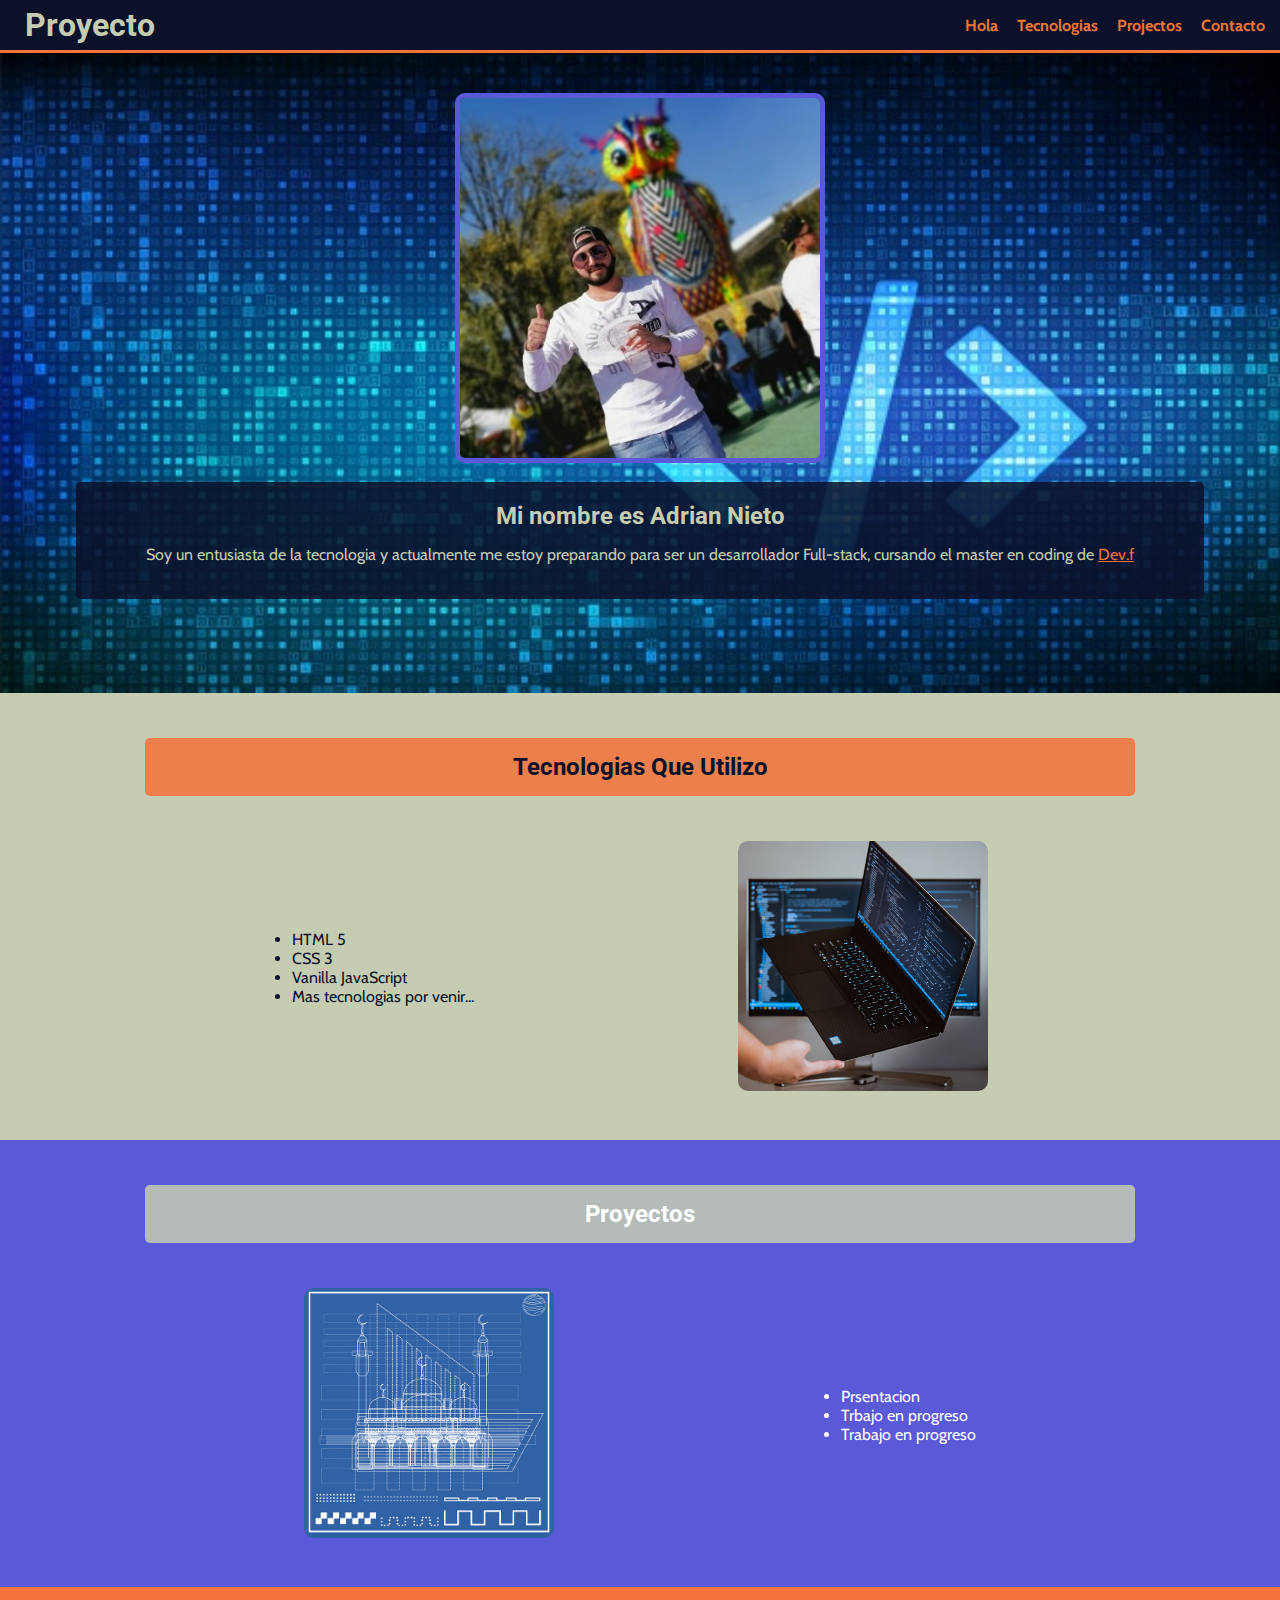
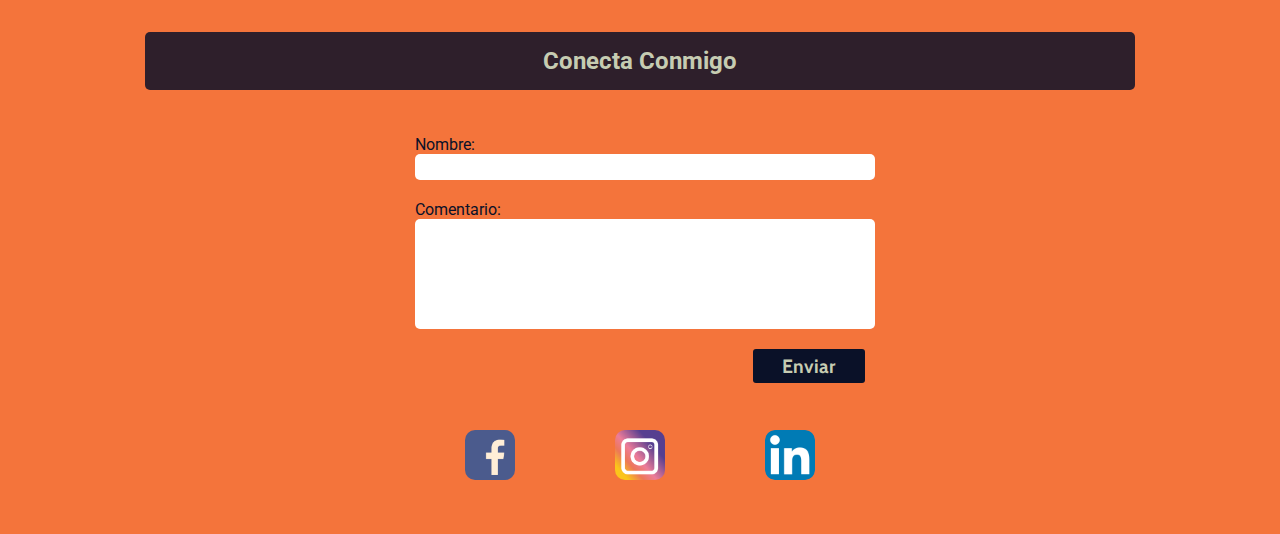
<file: Presentacion/index.html>
<!DOCTYPE html>
<html lang="en">
<head>
    <meta charset="UTF-8">
    <meta http-equiv="X-UA-Compatible" content="IE=edge">
    <meta name="viewport" content="width=device-width, initial-scale=1.0">
    <link rel="stylesheet" href="./css/stylesheet.css">
    <link rel="preconnect" href="https://fonts.googleapis.com">
    <link rel="preconnect" href="https://fonts.gstatic.com" crossorigin>
    <link href="https://fonts.googleapis.com/css2?family=Cabin&family=Roboto&display=swap" rel="stylesheet">
    <title>Document</title>
</head>
<body>
        <header>
            <div class="title">
                <h1>Proyecto</h1>
            </div>
            <nav>
                <ul id="nav_list">
                    <li><a href="#hola">Hola</a></li>
                    <li><a href="#tecnologias">Tecnologias</a></li>
                    <li><a href="#proyectos">Projectos</a></li>
                    <li><a href="#contacto">Contacto</a></li>
                </ul>
            </nav>
        </header>
        <main>
            <section id="hola">
                <img src="./img/1925871520_1.jpg" alt="Adrian Nieto">
                <div class="intro">
                    <h2>Mi nombre es Adrian Nieto</h2>
                    <p>Soy un entusiasta de la tecnologia y actualmente me estoy preparando para ser un desarrollador Full-stack, cursando el master en coding de <a href="">Dev.f</a></p>
                </div>
            </section>
            <section id="tecnologias">
                <div class="sec_title" id="title_tec">
                    <h2>Tecnologias Que Utilizo</h2>
                </div>
                <div class="container">
                    <div class="list">
                        <ul>
                            <li>HTML 5</li>
                            <li>CSS 3</li>
                            <li>Vanilla JavaScript</li>
                            <li>Mas tecnologias por venir...</li>
                        </ul>
                    </div>
                    <figure>
                        <img src="./img/languages.jpg" alt="coding languages">
                    </figure>
                </div>                               
            </section>
            <section id="proyectos">
                <div class="sec_title" id="title_pro">
                    <h2>Proyectos</h2>
                </div>
                <div class="container">
                    <figure>
                        <img src="./img/proyect.png" alt="Plano">
                    </figure>
                    <div class="list">
                        <ul>
                            <li>Prsentacion</li>
                            <li>Trbajo en progreso</li>
                            <li>Trabajo en progreso</li>
                        </ul>
                    </div>
                </div>
            </section>
            <section id="contacto">
                <div class="sec_title" id="title_contact">
                    <h2>Conecta Conmigo</h2>
                </div>
                <div class="formulario">
                    <form action="">
                        <label for="nombre">Nombre:</label>
                        <input type="text" name="nombre" id="nombre">
                        <br>
                        <label for="comentario">Comentario:</label>  
                        <input type="text" name="comentaio" id="comentario">
                        <br>
                        <input type="button" value="Enviar" id="button">
                    </form>
                </div>
                <div class="redes_iconos">
                    <div class="icono">
                        <figure>
                            <a href="https://www.facebook.com/adrian.f.covarrubias"><img src="./img/face.png" alt="facebook" id="face"></a>
                        </figure>
                    </div>
                    <div class="icono"">
                        <figure>
                            <a href="https://www.instagram.com/covarrubian/"><img src="./img/insta.png" alt="instagram" id="insta"></a>
                        </figure>
                    </div>
                    <div class="icono">
                        <figure>
                            <a href="https://www.linkedin.com/in/adriannietocovarrubias"><img src="./img/linkedin.png" alt="linkedin" id="link"></a>
                        </figure>
                    </div>
                </div>
            </section>
    </main>
</body>
</html>
</file>
<file: Presentacion/css/stylesheet.css>
* {
    padding: 0;
    margin: 0;
    border: 0;
}

html {
    color: #C6CCB2;
    background-color: #0A1128;
    font-family: 'Roboto', sans-serif;
    margin: auto;
}

p, li, input, a {
    font-family: 'Cabin', sans-serif; 
}

a {
    color: #F4743B;
}

img {
    border-radius: 10px;
    border: solid #5A5AD8 5px;
}

header {
    position: fixed;
    height: 50px;
    width: 100%;
    background-color: #0A1128;
    border-bottom: solid 3px #F4743B;
    display: flex;
    align-items: center;
    justify-content: space-between;
    top: 0;
}

header h1 {
    margin-left: 25px; 
}

#nav_list {
    list-style: none;
    display: inline-block;
}

#nav_list li {
    padding-right: 15px;
    display: inline-block;
}

#nav_list a {
    text-decoration: none;
    font-weight: bold;
    transition: .85s;
}

#nav_list a:hover {
    font-size: 18px;
}

main {
    margin-top: 53px;
    width: 100%;
}


#hola {
    height: 600px;
    text-align: center;
    background-image: url(../img/background.jpg);
    background-repeat: no-repeat;
    background-size: cover;
    padding-top: 40px;
}

#hola img, h2, p {
    margin-bottom: 15px;
}

.intro {
    background-color: hsla(226, 60%, 10%, 0.85);
    width: 85%;
    margin: auto;
    padding: 20px;
    border-radius: 5px;
}

.sec_title {
    border-radius: 5px;
    width: 75%;
    padding: 15px;
    margin: 0 auto 45px auto;
    display: flexbox;
    text-align: center;
    align-items: center;
    }

.sec_title h2 {
    margin: 0;
}

#tecnologias {
    padding: 45px 0;
    Color: #0A1128;
    background-color: #C6CCB2;
    text-align: center;
    margin: auto;
}

#title_tec {
    background-color: hsla(18, 89%, 59%, 0.85);
    color: hsla (18, 89%, 59%, 0.85)
}

.container {
    display: flex;
    justify-content: space-around;
    width: 75%;
    margin: auto;
}

.list, figure {
    text-align: left;
    margin: auto;
}

figure img{
    height: 250px;
    border: none;
}

#proyectos{
    background-color: #5A5AD8;
    color: white;
    padding: 45px 0;
    text-align: center;
    margin: auto;
}

#title_pro {
    background-color: hsla(74, 20%, 75%, 0.85);
}

#contacto {
    background-color: #F4743B;
    color: #0A1128;
    padding: 45px 0;
    text-align: center;
    margin: auto;
}

#title_contact {
    background-color: hsla(226, 60%, 10%, 0.85);
    color: #C6CCB2;
}


.formulario {
    width: 450px;
    text-align: center;
    margin: auto;
}

form {
    display: block;
    margin: auto;
    text-align: left;
}

.formulario input {
    padding: 5px;
    margin-bottom: 20px;
    width: 100%;
    border: none;
    border-radius: 5px;
    outline: none;
}

.formulario input:focus {
    border: #0A1128 solid 3px;
}

#comentario {
    height: 100px;
    resize: vertical;
}

.formulario label {
    padding-bottom: 10px;
}

#button {
    width: 25%;
    float: right;
    border-radius: 3px;
    background-color: #0A1128;
    color: #C6CCB2;
    font-weight: bold;
    font-size: 1.2em;
    outline: none;
    transition: 0.65s;   
    cursor: pointer; 
}

#button:focus {
    border: none;
}

#button:hover {
    background-color: #C6CCB2;
    color: #0A1128;
}

.redes_iconos {
    display: flex;
    align-items: center;
    justify-content: space-around;
    margin: 75px auto 0 auto;
    width: 450px;
    height: 65px;
}

.icono img {
    height: 50px;
    transition: 0.35s;
    cursor: pointer;
}

#face:hover {
    height: 60px;
    box-shadow: -10px 5px 5px #0A1128;
}

#face:active {
    height: 50px;
    box-shadow: none;
}

#insta:hover {
    height: 60px;
    box-shadow: 0px 8px 5px #0A1128;
}

#insta:active {
    height: 50px;
    box-shadow: none;
}

#link:hover {
    height: 60px;
    box-shadow: 10px 5px 5px #0A1128;
}

#link:active {
    height: 50px;
    box-shadow: none;
}
</file>
